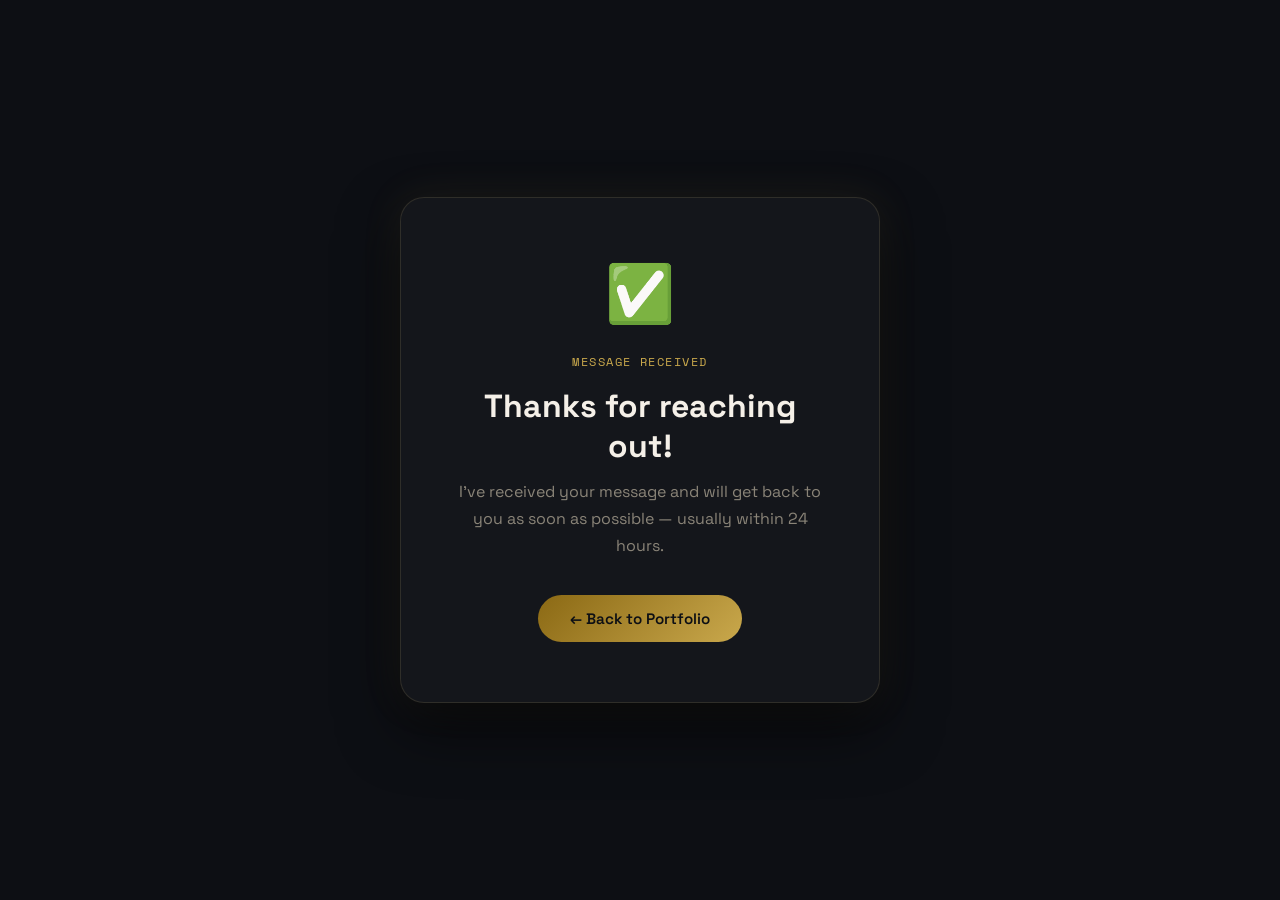
<file: success.html>
<!DOCTYPE html>
<html lang="en">
<head>
  <meta charset="UTF-8" />
  <meta name="viewport" content="width=device-width, initial-scale=1.0"/>
  <title>Message Sent — Rambilas Sah</title>
  <link rel="icon" type="image/png" href="favicon.png" />
  <link href="https://fonts.googleapis.com/css2?family=Space+Grotesk:wght@400;600;700&family=Space+Mono&display=swap" rel="stylesheet"/>
  <style>
    *, *::before, *::after { margin:0; padding:0; box-sizing:border-box; }
    body {
      font-family: 'Space Grotesk', sans-serif;
      background: #0d0f14;
      color: #ddd8cc;
      min-height: 100vh;
      display: flex;
      align-items: center;
      justify-content: center;
      text-align: center;
      padding: 24px;
    }
    .card {
      background: rgba(255,255,255,.03);
      border: 1px solid rgba(200,180,120,.15);
      border-radius: 24px;
      padding: 60px 48px;
      max-width: 480px;
      width: 100%;
      box-shadow: 0 25px 60px rgba(0,0,0,.6), 0 0 40px rgba(201,168,76,.1);
    }
    .icon { font-size: 3.5rem; margin-bottom: 24px; }
    h1 {
      font-size: 2rem;
      font-weight: 700;
      color: #f5f0e8;
      margin-bottom: 12px;
    }
    p {
      color: #8a8478;
      font-size: 1rem;
      line-height: 1.7;
      margin-bottom: 36px;
    }
    a {
      display: inline-flex;
      align-items: center;
      gap: 8px;
      padding: 14px 32px;
      border-radius: 50px;
      background: linear-gradient(135deg, #8b6914, #c9a84c);
      color: #0d0f14;
      font-weight: 600;
      text-decoration: none;
      font-size: .95rem;
      transition: transform .3s, box-shadow .3s;
    }
    a:hover {
      transform: translateY(-3px);
      box-shadow: 0 16px 40px rgba(201,168,76,.4);
    }
    .mono {
      font-family: 'Space Mono', monospace;
      font-size: .75rem;
      color: #c9a84c;
      letter-spacing: .12em;
      text-transform: uppercase;
      display: block;
      margin-bottom: 16px;
    }
  </style>
</head>
<body>
  <div class="card">
    <div class="icon">✅</div>
    <span class="mono">Message Received</span>
    <h1>Thanks for reaching out!</h1>
    <p>I've received your message and will get back to you as soon as possible — usually within 24 hours.</p>
    <a href="/">← Back to Portfolio</a>
  </div>
</body>
</html>
</file>
